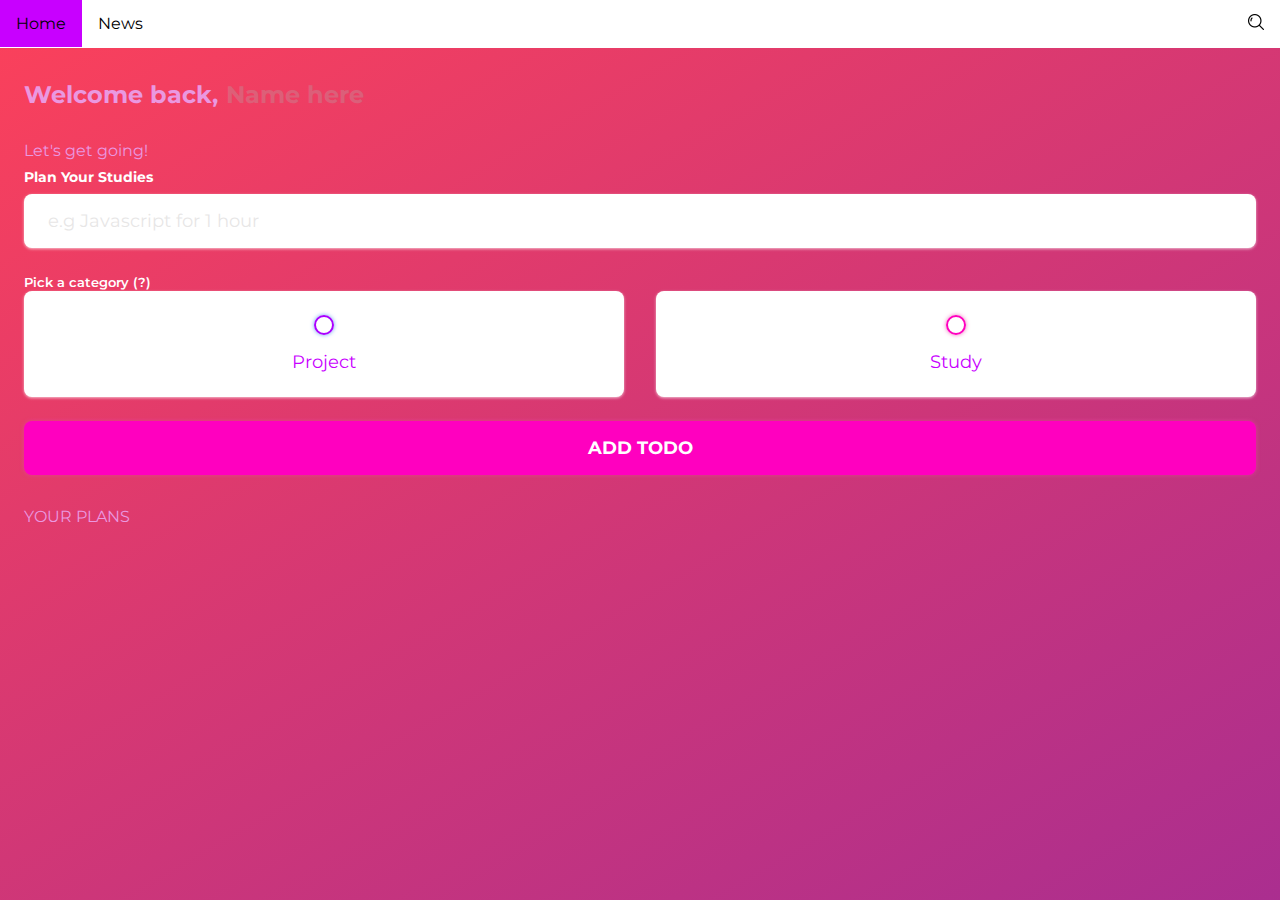
<file: index.html>
<!DOCTYPE html>
<html lang="en">
<head>
	<meta charset="UTF-8" />
	<meta http-equiv="X-UA-Compatible" content="IE=edge" />
	<meta name="viewport" content="width=device-width, initial-scale=1.0" />
	<title>Todo App</title>
	<!-- CSS Import -->
	<link rel="stylesheet" href="CSS/main.css" />
	<!-- End of CSS Import -->
	<!-- Fonts -->
	<link rel="preconnect" href="https://fonts.googleapis.com">
	<link rel="preconnect" href="https://fonts.gstatic.com" crossorigin>
	<link href="https://fonts.googleapis.com/css2?family=Fira+Sans:ital,wght@0,400;0,700;0,900;1,400&family=Montserrat:ital,wght@0,400;0,700;0,900;1,400&display=swap" rel="stylesheet">
	<!-- End of Fonts -->

</head>
<header>
	<ul>
		<li><a href="index.html">Home</a></li>
		<li><a href="news.html">News</a></li>
		<li class="dropdown" style="float:right;">
		  <a href="javascript:void(0)" class="dropbtn">
			<picture>
				  <img src="Images\search.png" alt="Search" id="search">
			  </picture>
		  </a>
		  <div class="dropdown-content">
			<a href="calendar.html">Calendar</a>
			<a href="about.html">About</a>
			<a href="contacts.html">Contact Us</a>
		  </div>
		</li>
	  </ul>
	  
</header>

<body>

<div class="container-fluid">
	<!-- Background animation-->
		<div class="background">
		   <div class="cube"></div>
		   <div class="cube"></div>
		   <div class="cube"></div>
		   <div class="cube"></div>
		  <div class="cube"></div>
		</div>
	<!-- End of Background animtion-->
		
	<!-- App Wrapper -->
	<main class="app">
		<!-- Greeting -->
		<section class="greeting">
			<h2 class="title">
				Welcome back, <input type="text" id="name" placeholder="Name here" />
			</h2>
		</section>
		<!-- End of Greeting -->
		
		<!-- New Todo -->
		<section class="create-todo">
			<h3>Let's get going!</h3>
			<form id="new-todo-form">
				<h4>Plan Your Studies</h4>
				<input 
					type="text" 
					placeholder="e.g Javascript for 1 hour"
					name="content"
					id="content"
					required />
				
				<span 
					data-text="Select Project or Studies to color-code your tasks!" 
  					class="tooltip"
					>Pick a category (?)</span>

					
					
				<div class="options">
					<label>
						<input type="radio" name="category" id="category1" value="project" required /> 
						<span class="bubble project"></span>
						<div>Project</div>
					</label>
					<label>
						<input type="radio" name="category" id="category2" value="study" required />
						<span class="bubble study"></span>
						<div>Study</div>
					</label>
				</div>

				<input type="submit" value="Add todo" />
			</form>
		</section>
		<!-- End of New Todo -->

		<!-- Todo List -->
		<section class="todo-list">
			<h3>YOUR PLANS</h3>
			<div class="list" id="todo-list"></div>
		</section>
		<!-- End of Todo List -->

	</main>
	<!-- End of App Wrapper -->

	<!-- JS Import -->
	<script src="JS/main.js"></script>
	<!-- End of JS Import -->
</body>
</html>
</file>
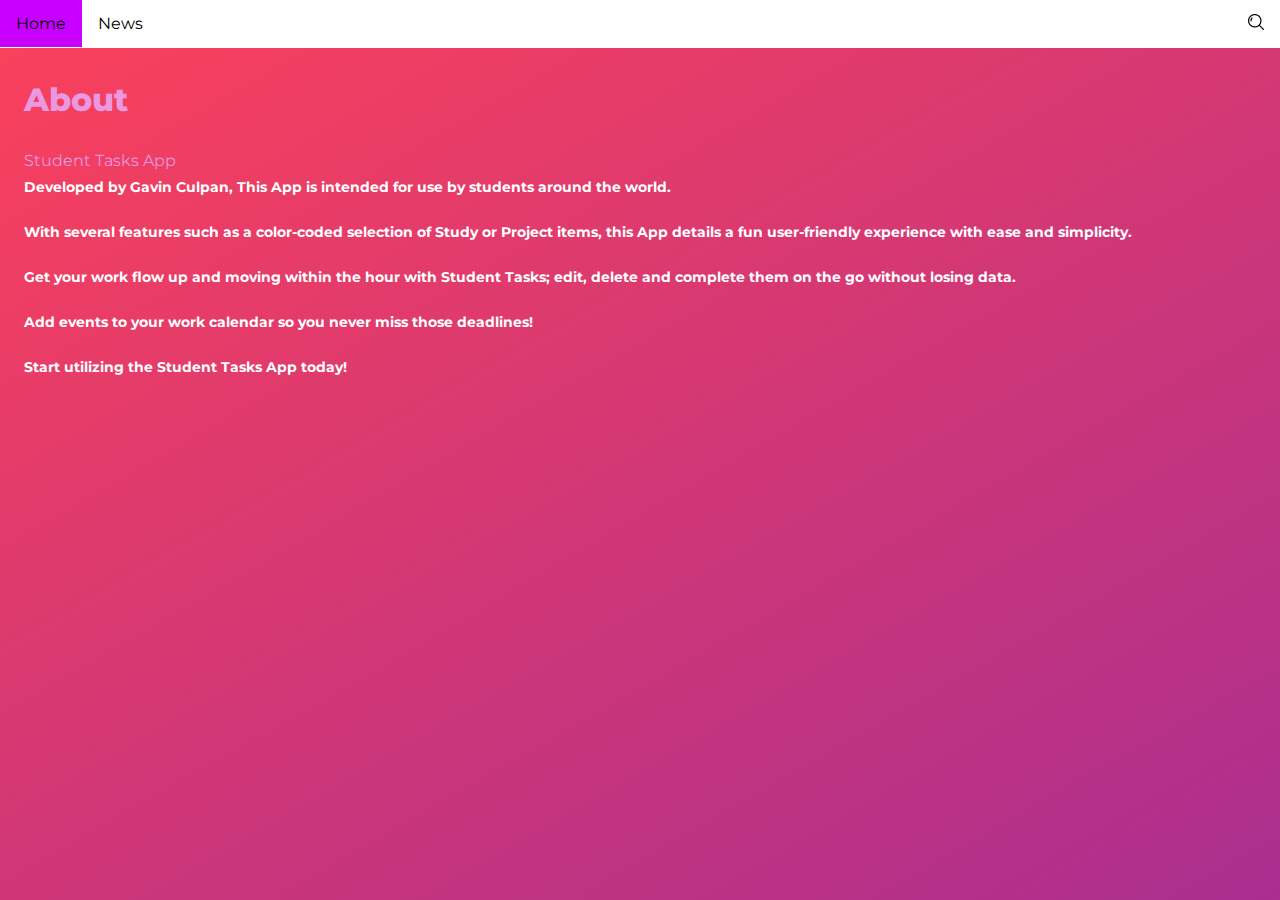
<file: about.html>
<!DOCTYPE html>
<html lang="en">
<head>
	<meta charset="UTF-8" />
	<meta http-equiv="X-UA-Compatible" content="IE=edge" />
	<meta name="viewport" content="width=device-width, initial-scale=1.0" />
	<title>Todo App</title>
	<!-- CSS Import -->
	<link rel="stylesheet" href="CSS/main.css" />
	<!-- End of CSS Import -->
	<!-- Fonts -->
	<link rel="preconnect" href="https://fonts.googleapis.com">
	<link rel="preconnect" href="https://fonts.gstatic.com" crossorigin>
	<link href="https://fonts.googleapis.com/css2?family=Fira+Sans:ital,wght@0,400;0,700;0,900;1,400&family=Montserrat:ital,wght@0,400;0,700;0,900;1,400&display=swap" rel="stylesheet">
	<!-- End of Fonts -->

</head>
<header>
	<ul>
		<li><a href="index.html">Home</a></li>
		<li><a href="news.html">News</a></li>
		<li class="dropdown" style="float:right;">
		  <a href="javascript:void(0)" class="dropbtn">
			<picture>
				  <img src="Images\search.png" alt="Search" id="search">
			  </picture>
		  </a>
		  <div class="dropdown-content">
			<a href="calendar.html">Calendar</a>
			<a href="about.html">About</a>
			<a href="contacts.html">Contact Us</a>
		  </div>
		</li>
	  </ul>
	  
</header>

<body>

<div class="container-fluid">
	<!-- Background animation-->
		<div class="background">
		   <div class="cube"></div>
		   <div class="cube"></div>
		   <div class="cube"></div>
		   <div class="cube"></div>
		  <div class="cube"></div>
		</div>
	<!-- End of Background animtion-->
		
	<!-- App Wrapper -->
	<main class="app">
			<h5>
				About
			</h5>
	
		
		<!-- New Todo -->
		<section class="create-todo">
			<h3>Student Tasks App</h3>
			
				<h4>	Developed by Gavin Culpan,
						This App is intended for use by students around the world.
				</h4>	
				<br>
				<h4> 	With several features such as a color-coded selection of Study or Project items,
						this App details a fun user-friendly experience with ease and simplicity.
				</h4>
				<br>
				<h4> 	Get your work flow up and moving within the hour with Student Tasks; edit, delete
						and complete them on the go without losing data.
				</h4>
				<br>
				<h4> 	Add events to your work calendar so you never miss those deadlines!
				</h4>
				<br>
				<h4> 	Start utilizing the Student Tasks App today!
				</h4>
				
	</main>
	<!-- End of App Wrapper -->

	<!-- JS Import -->
	<script src="JS/main.js"></script>
	<!-- End of JS Import -->
</body>
</html>
</file>
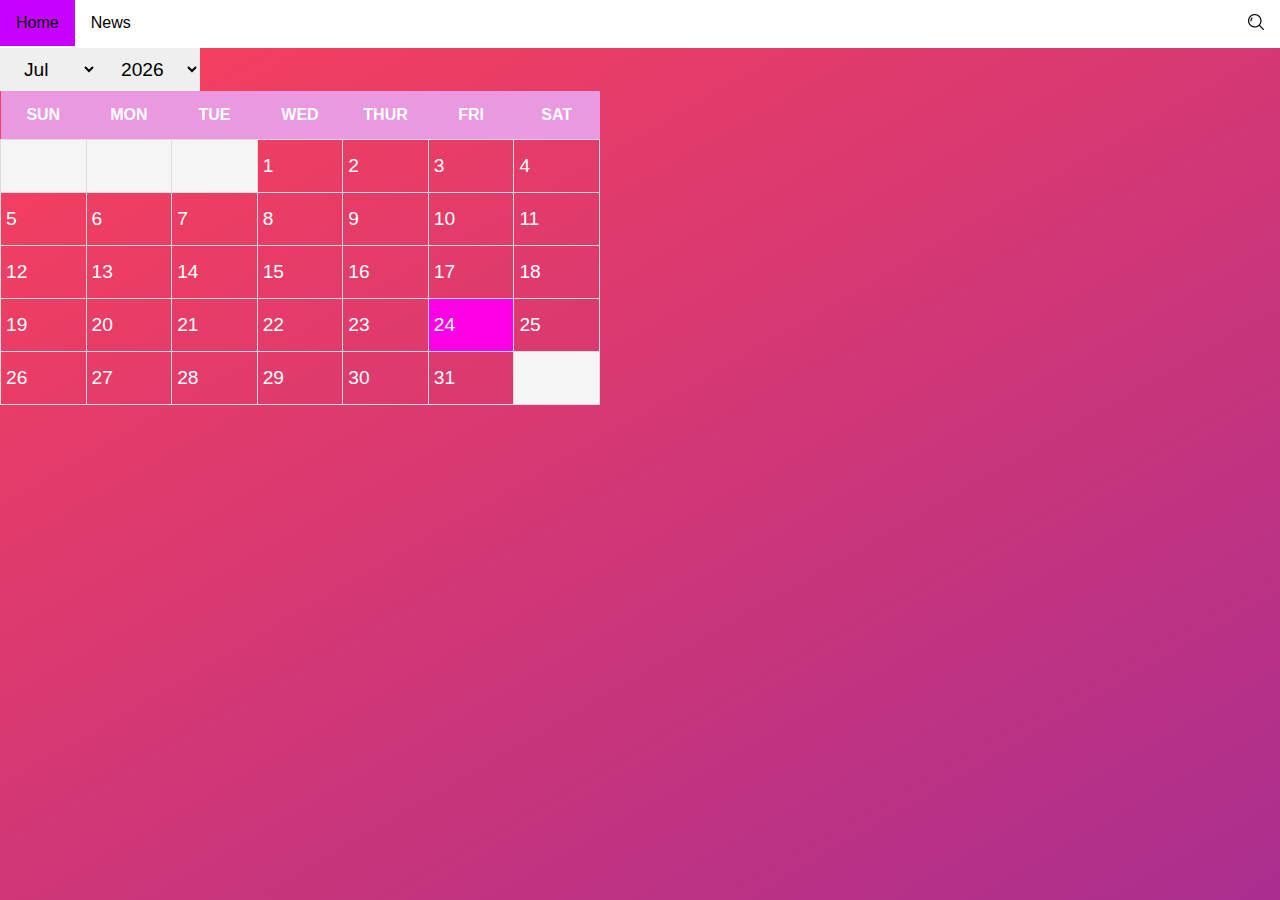
<file: calendar.html>
<!DOCTYPE html>
<html>
  <head>
    <title>Todo App</title>
    <link href="CSS/calendar.css" rel="stylesheet">
    <script async src="JS/calendar.js"></script>
  </head>
  <header>
    <ul>
      <li><a href="index.html">Home</a></li>
      <li><a href="news.html">News</a></li>
      <li class="dropdown" style="float:right;">
        <a href="javascript:void(0)" class="dropbtn">
        <picture>
            <img src="Images\search.png" alt="Search" id="search">
          </picture>
        </a>
        <div class="dropdown-content">
        <a href="calendar.html">Calendar</a>
        <a href="about.html">About</a>
        <a href="contacts.html">Contact Us</a>
        </div>
      </li>
      </ul>
      
  </header>
  
  <body>
  
  <div class="container-fluid">
    <!-- Background animation-->
      <div class="background">
         <div class="cube"></div>
         <div class="cube"></div>
         <div class="cube"></div>
         <div class="cube"></div>
        <div class="cube"></div>
      </div>
    <!-- End of Background animtion-->
  <body>
    <div id="cal-wrap">
      <!-- (A) PERIOD SELECTOR -->
      <div id="cal-date">
        <select id="cal-mth"></select>
        <select id="cal-yr"></select>
      </div>

      <!-- (B) CALENDAR -->
      <div id="cal-container"></div>

      <!-- (C) EVENT FORM -->
      <form id="cal-event">
        <h1 id="evt-head"></h1>
        <div id="evt-date"></div>
        <textarea id="evt-details" required></textarea>
        <input id="evt-close" type="button" value="Close"/>
        <input id="evt-del" type="button" value="Delete"/>
        <input id="evt-save" type="submit" value="Save"/>
      </form>
    </div>
  </body>
</html>
</file>
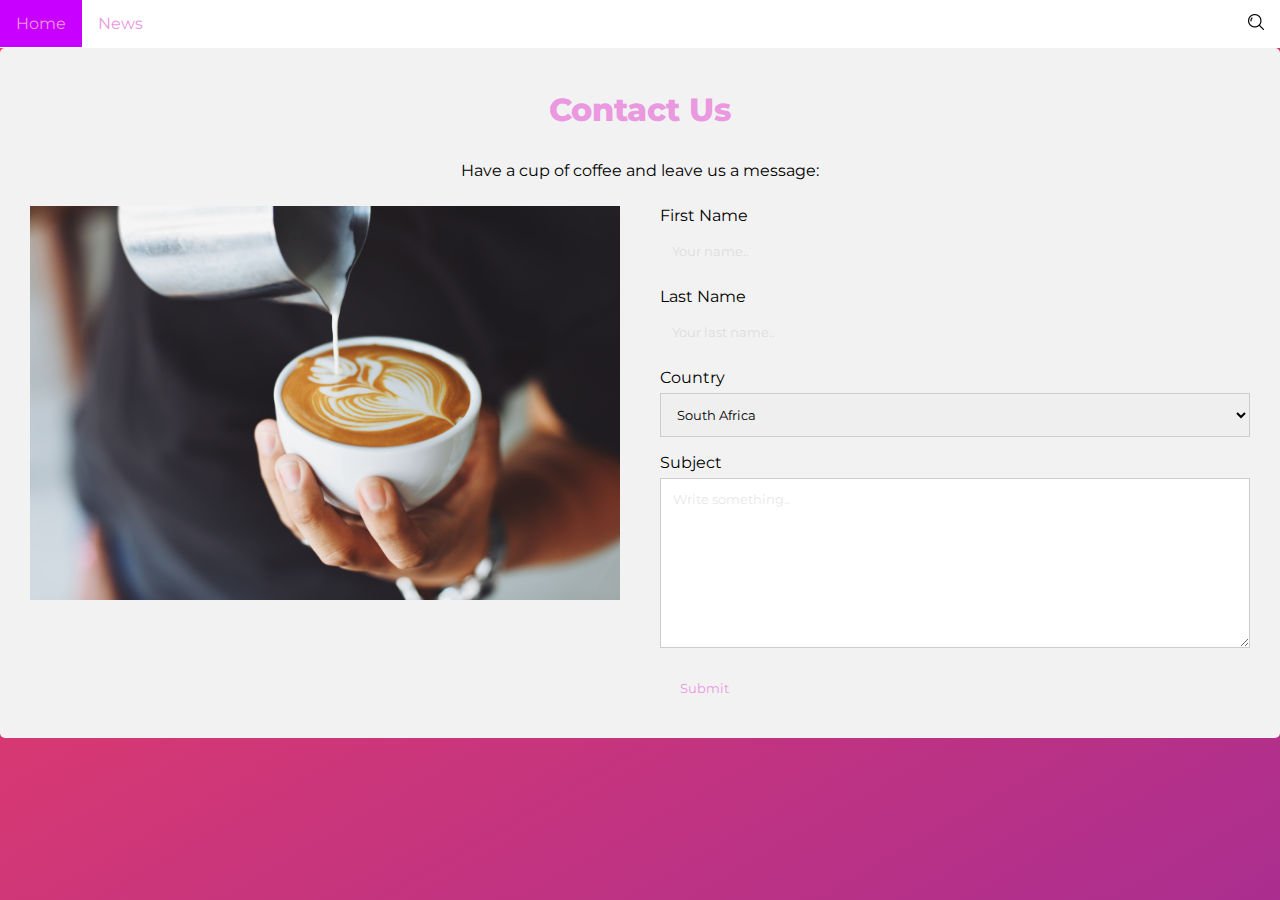
<file: contacts.html>
<!DOCTYPE html>
<html lang="en">
<head>
	<meta charset="UTF-8" />
	<meta http-equiv="X-UA-Compatible" content="IE=edge" />
	<meta name="viewport" content="width=device-width, initial-scale=1.0" />
	<title>Todo App</title>
	<!-- CSS Import -->
	<link rel="stylesheet" href="CSS/contact.css" />
	<!-- End of CSS Import -->
	<!-- Fonts -->
	<link rel="preconnect" href="https://fonts.googleapis.com">
	<link rel="preconnect" href="https://fonts.gstatic.com" crossorigin>
	<link href="https://fonts.googleapis.com/css2?family=Fira+Sans:ital,wght@0,400;0,700;0,900;1,400&family=Montserrat:ital,wght@0,400;0,700;0,900;1,400&display=swap" rel="stylesheet">
	<!-- End of Fonts -->

</head>
<header>
	<ul>
			<li><a href="index.html">Home</a></li>
			<li><a href="news.html">News</a></li>
			<li class="dropdown" style="float:right;">
			  <a href="javascript:void(0)" class="dropbtn">
				<picture>
					  <img src="Images\search.png" alt="Search" id="search">
				  </picture>
			  </a>
			  <div class="dropdown-content">
				<a href="calendar.html">Calendar</a>
				<a href="about.html">About</a>
				<a href="contacts.html">Contact Us</a>
			  </div>
			</li>
		  </ul>
	  
</header>

<body>

<div class="container-fluid">
	<!-- Background animation-->
		<div class="background">
		   <div class="cube"></div>
		   <div class="cube"></div>
		   <div class="cube"></div>
		   <div class="cube"></div>
		  <div class="cube"></div>
		</div>
	<!-- End of Background animtion-->
		
	<!-- App Wrapper -->
	<main class="app">
		<div class="container">
			<div style="text-align:center">
			  <h2>Contact Us</h2>
			  <p>Have a cup of coffee and leave us a message:</p>
			</div>
			<div class="row">
			  <div class="column">
				<img src="Images/coffee.jpg" style="width:100%">
			  </div>
			  <div class="column">
				<form action="php.html">
				  <label for="fname">First Name</label>
				  <input type="text" id="fname" name="firstname" placeholder="Your name..">
				  <label for="lname">Last Name</label>
				  <input type="text" id="lname" name="lastname" placeholder="Your last name..">
				  <label for="country">Country</label>
				  <select id="country" name="country">
					<option value="south africa">South Africa</option>
					<option value="australia">Australia</option>
					<option value="uk">UK</option>
					<option value="canada">Canada</option>
					<option value="usa">USA</option>
				  </select>
				  <label for="subject">Subject</label>
				  <textarea id="subject" name="subject" placeholder="Write something.." style="height:170px"></textarea>
				  <input type="submit" value="Submit">
				</form>
			  </div>
			</div>
		  </div>

	</main>
	<!-- End of App Wrapper -->

	<!-- JS Import -->
	<script src="JS/main.js"></script>
	<!-- End of JS Import -->
</body>
</html>
</file>
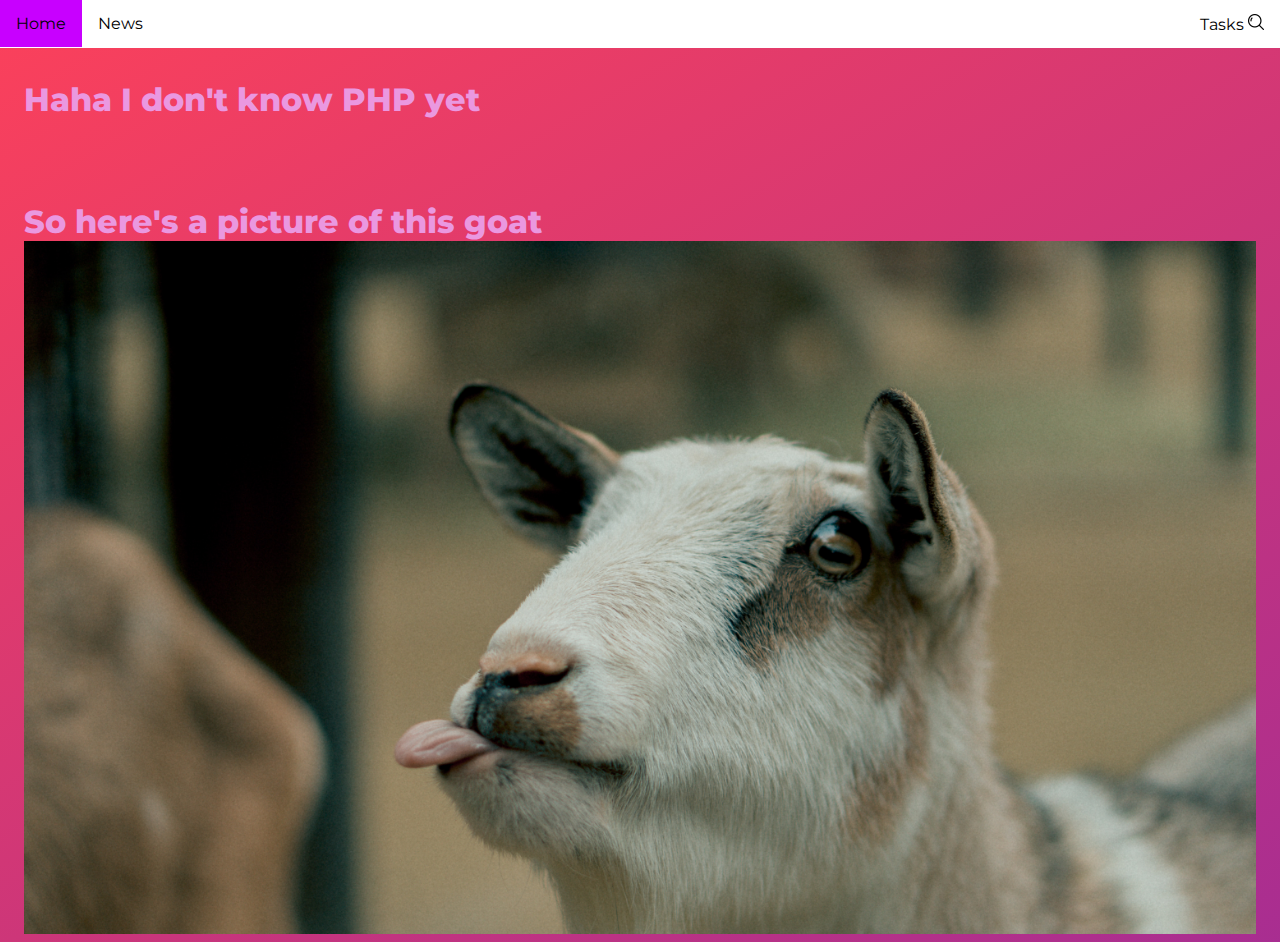
<file: php.html>
<!DOCTYPE html>
<html lang="en">
<head>
	<meta charset="UTF-8" />
	<meta http-equiv="X-UA-Compatible" content="IE=edge" />
	<meta name="viewport" content="width=device-width, initial-scale=1.0" />
	<title>Todo App</title>
	<!-- CSS Import -->
	<link rel="stylesheet" href="CSS/main.css" />
	<!-- End of CSS Import -->
	<!-- Fonts -->
	<link rel="preconnect" href="https://fonts.googleapis.com">
	<link rel="preconnect" href="https://fonts.gstatic.com" crossorigin>
	<link href="https://fonts.googleapis.com/css2?family=Fira+Sans:ital,wght@0,400;0,700;0,900;1,400&family=Montserrat:ital,wght@0,400;0,700;0,900;1,400&display=swap" rel="stylesheet">
	<!-- End of Fonts -->

</head>
<header>
	<ul>
		<li><a href="index.html">Home</a></li>
		<li><a href="news.html">News</a></li>
		<li class="dropdown" style="float:right;">
		  <a href="javascript:void(0)" class="dropbtn">Tasks
			<picture>
				  <img src="Images\search.png" alt="Search" id="search">
			  </picture>
		  </a>
		  <div class="dropdown-content">
			<a href="calendar.html">Calendar</a>
			<a href="about.html">About</a>
			<a href="contacts.html">Contact Us</a>
		  </div>
		</li>
	  </ul>
	  
</header>

<body>

<div class="container-fluid">
	<!-- Background animation-->
		<div class="background">
		   <div class="cube"></div>
		   <div class="cube"></div>
		   <div class="cube"></div>
		   <div class="cube"></div>
		  <div class="cube"></div>
		</div>
	<!-- End of Background animtion-->
		
	<!-- App Wrapper -->
	<main class="app">
			<h5>
				Haha I don't know PHP yet
			</h5>
			<br>
			<h5>
				So here's a picture of this goat
				<img src="Images/goat.jpg" style="width:100%">
			</h5>
	</main>
	<!-- End of App Wrapper -->

	<!-- JS Import -->
	<script src="JS/main.js"></script>
	<!-- End of JS Import -->
</body>
</html>
</file>
<file: CSS/main.css>
/* Variables */
:root {
  --primary: #ff00bf;
  --project: #aa00ff;
  --study: var(--primary);
  --light: #eee2dc;
  --white: #ffffff;
  --cute: #ea98e0;
  --danger: #ff5b57;

  --shadow: 0 1px 3px rgba(253, 253, 253, 0.685);

  --project-glow: 0px 0px 4px rgba(58, 130, 238, 0.75);
  --study-glow: 0px 0px 4px rgba(234, 64, 164, 0.75);
}
/* End of Variables */

/* Resets */
* {
  margin: 0;
  padding: 0;
  box-sizing: border-box;
  font-family: "montserrat", sans-serif;
}

input:not([type="radio"]):not([type="checkbox"]),
button {
  appearance: none;
  border: none;
  outline: none;
  background: none;
  cursor: initial;
}
/* End of Resets */

body {
  background: linear-gradient(150deg, #fc415a, #591bc5, #212335);
  background-size: 400% 400%;
  animation: Gradient 15s ease infinite;
  position: relative;
  height: 100vh;
  width: 100%;
  overflow: scroll;
  padding: 0;
  margin: 0px;
}
.cube {
  position: absolute;
  top: 80vh;
  left: 45vw;
  width: 10px;
  height: 10px;
  border: solid 1px #d7d4e4;
  transform-origin: top left;
  transform: scale(0) rotate(0deg) translate(-50%, -50%);
  animation: cube 12s ease-in forwards infinite;
}
.cube:nth-child(2n) {
  border-color: #fff;
}
.cube:nth-child(2) {
  animation-delay: 2s;
  left: 25vw;
  top: 40vh;
}
.cube:nth-child(3) {
  animation-delay: 4s;
  left: 75vw;
  top: 50vh;
}
.cube:nth-child(4) {
  animation-delay: 6s;
  left: 90vw;
  top: 10vh;
}
.cube:nth-child(5) {
  animation-delay: 8s;
  left: 10vw;
  top: 85vh;
}
.cube:nth-child(6) {
  animation-delay: 10s;
  left: 50vw;
  top: 10vh;
}

section {
  margin-top: 2rem;
  margin-bottom: 2rem;
  padding-left: 1.5rem;
  padding-right: 1.5rem;
}

h5 {
  color: var(--cute);
  font-size: 2rem;
  font-weight: 800;
  margin-bottom: 0.5rem;
  margin-top: 2rem;
  margin-bottom: 2rem;
  padding-left: 1.5rem;
  padding-right: 1.5rem;
}

h3 {
  color: var(--cute);
  font-size: 1rem;
  font-weight: 400;
  margin-bottom: 0.5rem;
}

h4 {
  color: var(--white);
  font-size: 0.875rem;
  font-weight: 700;
  margin-bottom: 0.5rem;
}

.greeting .title {
  display: flex;
}

.greeting .title input {
  margin-left: 0.5rem;
  flex: 1 1 0%;
  min-width: 0;
}

.greeting .title,
.greeting .title input {
  color: var(--cute);
  font-size: 1.5rem;
  font-weight: 700;
}

.create-todo input[type="text"] {
  display: block;
  width: 100%;
  font-size: 1.125rem;
  padding: 1rem 1.5rem;
  color: var(--cute);
  background-color: #fff;
  border-radius: 0.5rem;
  box-shadow: var(--shadow);
  margin-bottom: 1.5rem;
}

::placeholder {
  color: rgb(178, 173, 173);
  opacity: 0.3;
}

.create-todo .options {
  display: grid;
  grid-template-columns: repeat(2, 1fr);
  grid-gap: 2rem;
  margin-bottom: 1.5rem;
}

.create-todo .options label {
  display: flex;
  flex-direction: column;
  align-items: center;
  justify-content: center;
  background-color: #fff;
  padding: 1.5rem;
  box-shadow: var(--shadow);
  border-radius: 0.5rem;
  cursor: pointer;
}

input[type="radio"],
input[type="checkbox"] {
  display: none;
}

.bubble {
  display: flex;
  align-items: center;
  justify-content: center;
  width: 20px;
  height: 20px;
  border-radius: 999px;
  border: 2px solid var(--project);
  box-shadow: var(--project-glow);
}

.bubble.study {
  border-color: var(--study);
  box-shadow: var(--study-glow);
}

.bubble::after {
  content: "";
  display: block;
  opacity: 0;
  width: 0px;
  height: 0px;
  background-color: var(--project);
  box-shadow: var(--project-glow);
  border-radius: 999px;
  transition: 0.2s ease-in-out;
}

.bubble.study::after {
  background-color: var(--study);
  box-shadow: var(--study-glow);
}

input:checked ~ .bubble::after {
  width: 10px;
  height: 10px;
  opacity: 1;
}

.create-todo .options label div {
  color: #c800ff;
  font-size: 1.125rem;
  margin-top: 1rem;
}

.create-todo input[type="submit"] {
  display: block;
  width: 100%;
  font-size: 1.125rem;
  padding: 1rem 1.5rem;
  color: #fff;
  font-weight: 700;
  text-transform: uppercase;
  background-color: var(--primary);
  box-shadow: var(--study-glow);
  border-radius: 0.5rem;
  cursor: pointer;
  transition: 0.2s ease-out;
}

.create-todo input[type="submit"]:hover {
  opacity: 0.75;
}

.todo-list .list {
  margin: 1rem 0;
}

.todo-list .todo-item {
  display: flex;
  align-items: center;
  background-color: #fff;
  padding: 1rem;
  border-radius: 0.5rem;
  box-shadow: var(--shadow);
  margin-bottom: 1rem;
}

.todo-item label {
  display: block;
  margin-right: 1rem;
  cursor: pointer;
}

.todo-item .todo-content {
  flex: 1 1 0%;
}

.todo-item .todo-content input {
  color: var(--cute);
  font-size: 1.125rem;
}

.todo-item .actions {
  display: flex;
  align-items: center;
}

.todo-item .actions button {
  display: block;
  padding: 0.5rem;
  border-radius: 0.25rem;
  color: #fff;
  cursor: pointer;
  transition: 0.2s ease-in-out;
}

.todo-item .actions button:hover {
  opacity: 0.75;
}

.todo-item .actions .edit {
  margin-right: 0.5rem;
  background-color: var(--primary);
}

.todo-item .actions .delete {
  background-color: var(--danger);
}

.todo-item.done .todo-content input {
  text-decoration: line-through;
  color: #ff5b57;
}

@keyframes Gradient {
  0% {
    background-position: 0% 50%;
  }
  50% {
    background-position: 100% 50%;
  }
  100% {
    background-position: 0% 50%;
  }
}
@keyframes cube {
  from {
    transform: scale(0) rotate(0deg) translate(-50%, -50%);
    opacity: 1;
  }
  to {
    transform: scale(20) rotate(960deg) translate(-50%, -50%);
    opacity: 0;
  }
}

.tooltip {
  position: relative;
  color: var(--white);
  font-size: 0.8rem;
  font-weight: 600;
}

.tooltip:before {
  content: attr(data-text);
  position: absolute;

 
  top: 50%;
  transform: translateY(-50%);

  left: 100%;
  margin-left: 15px;


  width: 200px;
  padding: 10px;
  border-radius: 10px;
  background: linear-gradient(150deg, #fc415a, #9359f6, #6473ff);
  color: #fff;
  text-align: center;
  opacity: 90%;

  display: none; 
}

.tooltip:hover:before {
  display: block;
}

ul {
  list-style-type: none;
  margin: 0;
  padding: 0;
  overflow: hidden;
  background-color: white;
}

li {
  float: left;
}

li a,
.dropbtn {
  display: inline-block;
  color: black;
  text-align: center;
  padding: 14px 16px;
  text-decoration: none;
}

li a:hover,
.dropdown:hover .dropbtn {
  background-color: #c800ff;
}

li.dropdown {
  display: inline-block;
}

.dropdown-content {
  display: none;
  position: absolute;
  background-color: #f9f9f9;
  min-width: 160px;
  box-shadow: 0px 8px 16px 0px rgba(0, 0, 0, 0.2);
  z-index: 1;
}

.dropdown-content a {
  color: var(--cute);
  padding: 12px 16px;
  text-decoration: none;
  display: block;
  text-align: left;
}

.dropdown-content a:hover {
  background-color: #f1f1f1;
}

.dropdown:hover .dropdown-content {
  display: block;
}

.dropdown-content {
  right: 0;
}

#search {
  width: 1em;
  height: 1em;
}
</file>
<file: CSS/calendar.css>
/* (A) ENTIRE PAGE */
.ninja { display: none !important; }

/* (B) CONTAINER */
#cal-wrap { max-width: 600px; }

/* (C) PERIOD SELECTOR */
#cal-date { display: flex; }
#cal-mth, #cal-yr {
  box-sizing: border-box;
  padding: 10px 20px;
  font-size: 1.2em;
  border: 0;
}

/* (D) CALENDAR */
#calendar {
  width: 100%;
  border-collapse: collapse;
}
#calendar tr.head td {
  font-weight: bold;
  text-transform: uppercase;
  color: #fff;
  background: var(--cute);
  padding: 15px;
  text-align: center;
}
#calendar tr.day td {
  border: 1px solid #ddd;
  width: 14.28%;
  padding: 15px 5px;
  vertical-align: top;
}
#calendar tr.day td:hover {
  background: #fa73fa;
  cursor: pointer;
}
#calendar tr td.blank {
  background: #f5f5f5;
}
#calendar tr td.today {
  background: #ff00e6;
}
#calendar .dd {
  font-size: 1.2em;
  color: rgb(255, 255, 255);
}
#calendar .evt {
  margin-top: 5px;
  font-size: 0.8em;
  font-weight: bold;
  overflow: hidden;
  color: #ffffff;
}

/* (E) ADD/EDIT EVENT */
#cal-event {
  padding: 15px;
  margin-top: 20px;
  background: #f5f5f5;
  border: 1px solid #ddd;
}
#cal-event h1 {
  color: #333;
  padding: 0;
  margin: 0;
}
#evt-date {
  color: #555;
  margin: 10px 0;
}
#cal-event textarea {
  display: block;
  box-sizing: border-box;
  width: 100%;
  padding: 10px;
  margin: 10px 0;
  border: 1px solid #ddd;
  min-height: 100px;
}
#cal-event input[type=button], #cal-event input[type=submit] {
  padding: 10px;
  margin: 5px;
  font-size: 1.2em;
  border: 0;
  background: var(--cute);
  color: #fff;
}

/* Variables */
:root {
  --primary: #ff00bf;
  --project: #aa00ff;
  --study: var(--primary);
  --light: #eee2dc;
  --white: #ffffff;
  --cute: #ea98e0;
  --danger: #ff5b57;

  --shadow: 0 1px 3px rgba(253, 253, 253, 0.685);

  --project-glow: 0px 0px 4px rgba(58, 130, 238, 0.75);
  --study-glow: 0px 0px 4px rgba(234, 64, 164, 0.75);
}
/* End of Variables */

/* Resets */
* {
  margin: 0;
  padding: 0;
  box-sizing: border-box;
  font-family: "montserrat", sans-serif;
}

input:not([type="radio"]):not([type="checkbox"]),
button {
  appearance: none;
  border: none;
  outline: none;
  background: none;
  cursor: initial;
}
/* End of Resets */

body {
  background: linear-gradient(150deg, #fc415a, #591bc5, #212335);
  background-size: 400% 400%;
  animation: Gradient 15s ease infinite;
  position: relative;
  height: 100vh;
  width: 100%;
  overflow: scroll;
  padding: 0;
  margin: 0px;
}
.cube {
  position: absolute;
  top: 80vh;
  left: 45vw;
  width: 10px;
  height: 10px;
  border: solid 1px #d7d4e4;
  transform-origin: top left;
  transform: scale(0) rotate(0deg) translate(-50%, -50%);
  animation: cube 12s ease-in forwards infinite;
}
.cube:nth-child(2n) {
  border-color: #fff;
}
.cube:nth-child(2) {
  animation-delay: 2s;
  left: 25vw;
  top: 40vh;
}
.cube:nth-child(3) {
  animation-delay: 4s;
  left: 75vw;
  top: 50vh;
}
.cube:nth-child(4) {
  animation-delay: 6s;
  left: 90vw;
  top: 10vh;
}
.cube:nth-child(5) {
  animation-delay: 8s;
  left: 10vw;
  top: 85vh;
}
.cube:nth-child(6) {
  animation-delay: 10s;
  left: 50vw;
  top: 10vh;
}

section {
  margin-top: 2rem;
  margin-bottom: 2rem;
  padding-left: 1.5rem;
  padding-right: 1.5rem;
}

h5 {
  color: var(--cute);
  font-size: 2rem;
  font-weight: 800;
  margin-bottom: 0.5rem;
  margin-top: 2rem;
  margin-bottom: 2rem;
  padding-left: 1.5rem;
  padding-right: 1.5rem;
}

h3 {
  color: var(--cute);
  font-size: 1rem;
  font-weight: 400;
  margin-bottom: 0.5rem;
}

h4 {
  color: var(--white);
  font-size: 0.875rem;
  font-weight: 700;
  margin-bottom: 0.5rem;
}

.greeting .title {
  display: flex;
}

.greeting .title input {
  margin-left: 0.5rem;
  flex: 1 1 0%;
  min-width: 0;
}

.greeting .title,
.greeting .title input {
  color: var(--cute);
  font-size: 1.5rem;
  font-weight: 700;
}

.create-todo input[type="text"] {
  display: block;
  width: 100%;
  font-size: 1.125rem;
  padding: 1rem 1.5rem;
  color: var(--cute);
  background-color: #fff;
  border-radius: 0.5rem;
  box-shadow: var(--shadow);
  margin-bottom: 1.5rem;
}

::placeholder {
  color: rgb(178, 173, 173);
  opacity: 0.3;
}

.create-todo .options {
  display: grid;
  grid-template-columns: repeat(2, 1fr);
  grid-gap: 2rem;
  margin-bottom: 1.5rem;
}

.create-todo .options label {
  display: flex;
  flex-direction: column;
  align-items: center;
  justify-content: center;
  background-color: #fff;
  padding: 1.5rem;
  box-shadow: var(--shadow);
  border-radius: 0.5rem;
  cursor: pointer;
}

input[type="radio"],
input[type="checkbox"] {
  display: none;
}

.bubble {
  display: flex;
  align-items: center;
  justify-content: center;
  width: 20px;
  height: 20px;
  border-radius: 999px;
  border: 2px solid var(--project);
  box-shadow: var(--project-glow);
}

.bubble.study {
  border-color: var(--study);
  box-shadow: var(--study-glow);
}

.bubble::after {
  content: "";
  display: block;
  opacity: 0;
  width: 0px;
  height: 0px;
  background-color: var(--project);
  box-shadow: var(--project-glow);
  border-radius: 999px;
  transition: 0.2s ease-in-out;
}

.bubble.study::after {
  background-color: var(--study);
  box-shadow: var(--study-glow);
}

input:checked ~ .bubble::after {
  width: 10px;
  height: 10px;
  opacity: 1;
}

.create-todo .options label div {
  color: #c800ff;
  font-size: 1.125rem;
  margin-top: 1rem;
}

.create-todo input[type="submit"] {
  display: block;
  width: 100%;
  font-size: 1.125rem;
  padding: 1rem 1.5rem;
  color: #fff;
  font-weight: 700;
  text-transform: uppercase;
  background-color: var(--primary);
  box-shadow: var(--study-glow);
  border-radius: 0.5rem;
  cursor: pointer;
  transition: 0.2s ease-out;
}

.create-todo input[type="submit"]:hover {
  opacity: 0.75;
}

.todo-list .list {
  margin: 1rem 0;
}

.todo-list .todo-item {
  display: flex;
  align-items: center;
  background-color: #fff;
  padding: 1rem;
  border-radius: 0.5rem;
  box-shadow: var(--shadow);
  margin-bottom: 1rem;
}

.todo-item label {
  display: block;
  margin-right: 1rem;
  cursor: pointer;
}

.todo-item .todo-content {
  flex: 1 1 0%;
}

.todo-item .todo-content input {
  color: var(--cute);
  font-size: 1.125rem;
}

.todo-item .actions {
  display: flex;
  align-items: center;
}

.todo-item .actions button {
  display: block;
  padding: 0.5rem;
  border-radius: 0.25rem;
  color: #fff;
  cursor: pointer;
  transition: 0.2s ease-in-out;
}

.todo-item .actions button:hover {
  opacity: 0.75;
}

.todo-item .actions .edit {
  margin-right: 0.5rem;
  background-color: var(--primary);
}

.todo-item .actions .delete {
  background-color: var(--danger);
}

.todo-item.done .todo-content input {
  text-decoration: line-through;
  color: #ff5b57;
}

@keyframes Gradient {
  0% {
    background-position: 0% 50%;
  }
  50% {
    background-position: 100% 50%;
  }
  100% {
    background-position: 0% 50%;
  }
}
@keyframes cube {
  from {
    transform: scale(0) rotate(0deg) translate(-50%, -50%);
    opacity: 1;
  }
  to {
    transform: scale(20) rotate(960deg) translate(-50%, -50%);
    opacity: 0;
  }
}

.tooltip {
  position: relative;
  color: var(--white);
  font-size: 0.8rem;
  font-weight: 600;
}

.tooltip:before {
  content: attr(data-text); /* here's the magic */
  position: absolute;

  /* vertically center */
  top: 50%;
  transform: translateY(-50%);

  left: 100%;
  margin-left: 15px;

  /* basic styles */
  width: 200px;
  padding: 10px;
  border-radius: 10px;
  background: linear-gradient(150deg, #fc415a, #9359f6, #6473ff);
  color: #fff;
  text-align: center;
  opacity: 90%;

  display: none; /* hide by default */
}

.tooltip:hover:before {
  display: block;
}

ul {
  list-style-type: none;
  margin: 0;
  padding: 0;
  overflow: hidden;
  background-color: white;
}

li {
  float: left;
}

li a,
.dropbtn {
  display: inline-block;
  color: black;
  text-align: center;
  padding: 14px 16px;
  text-decoration: none;
}

li a:hover,
.dropdown:hover .dropbtn {
  background-color: #c800ff;
}

li.dropdown {
  display: inline-block;
}

.dropdown-content {
  display: none;
  position: absolute;
  background-color: #f9f9f9;
  min-width: 160px;
  box-shadow: 0px 8px 16px 0px rgba(0, 0, 0, 0.2);
  z-index: 1;
}

.dropdown-content a {
  color: var(--cute);
  padding: 12px 16px;
  text-decoration: none;
  display: block;
  text-align: left;
}

.dropdown-content a:hover {
  background-color: #f1f1f1;
}

.dropdown:hover .dropdown-content {
  display: block;
}

.dropdown-content {
  right: 0;
}

#search {
  width: 1em;
  height: 1em;
}
</file>
<file: CSS/contact.css>
/* Variables */
:root {
  --primary: #ff00bf;
  --project: #aa00ff;
  --study: var(--primary);
  --light: #eee2dc;
  --white: #ffffff;
  --cute: #ea98e0;
  --danger: #ff5b57;

  --shadow: 0 1px 3px rgba(253, 253, 253, 0.685);

  --project-glow: 0px 0px 4px rgba(58, 130, 238, 0.75);
  --study-glow: 0px 0px 4px rgba(234, 64, 164, 0.75);
}
/* End of Variables */

/* Resets */
* {
  margin: 0;
  padding: 0;
  box-sizing: border-box;
  font-family: "montserrat", sans-serif;
}

input:not([type="radio"]):not([type="checkbox"]),
button {
  appearance: none;
  border: none;
  outline: none;
  background: none;
  cursor: initial;
}
/* End of Resets */

body {
  background: linear-gradient(150deg, #fc415a, #591bc5, #212335);
  background-size: 400% 400%;
  animation: Gradient 15s ease infinite;
  position: relative;
  height: 100vh;
  width: 100%;
  overflow: scroll;
  padding: 0;
  margin: 0px;
}
.cube {
  position: absolute;
  top: 80vh;
  left: 45vw;
  width: 10px;
  height: 10px;
  border: solid 1px #d7d4e4;
  transform-origin: top left;
  transform: scale(0) rotate(0deg) translate(-50%, -50%);
  animation: cube 12s ease-in forwards infinite;
}
.cube:nth-child(2n) {
  border-color: #fff;
}
.cube:nth-child(2) {
  animation-delay: 2s;
  left: 25vw;
  top: 40vh;
}
.cube:nth-child(3) {
  animation-delay: 4s;
  left: 75vw;
  top: 50vh;
}
.cube:nth-child(4) {
  animation-delay: 6s;
  left: 90vw;
  top: 10vh;
}
.cube:nth-child(5) {
  animation-delay: 8s;
  left: 10vw;
  top: 85vh;
}
.cube:nth-child(6) {
  animation-delay: 10s;
  left: 50vw;
  top: 10vh;
}

section {
  margin-top: 2rem;
  margin-bottom: 2rem;
  padding-left: 1.5rem;
  padding-right: 1.5rem;
}

h5 {
  color: var(--cute);
  font-size: 2rem;
  font-weight: 800;
  margin-bottom: 0.5rem;
  margin-top: 2rem;
  margin-bottom: 2rem;
  padding-left: 1.5rem;
  padding-right: 1.5rem;
}

h2 {
  color: var(--cute);
  font-size: 2rem;
  font-weight: 800;
  margin-bottom: 0.5rem;
  margin-top: 2rem;
  margin-bottom: 2rem;
  padding-left: 1.5rem;
  padding-right: 1.5rem;
}

h3 {
  color: var(--cute);
  font-size: 1rem;
  font-weight: 400;
  margin-bottom: 0.5rem;
}

h4 {
  color: var(--white);
  font-size: 0.875rem;
  font-weight: 700;
  margin-bottom: 0.5rem;
}

.greeting .title {
  display: flex;
}

.greeting .title input {
  margin-left: 0.5rem;
  flex: 1 1 0%;
  min-width: 0;
}

.greeting .title,
.greeting .title input {
  color: var(--cute);
  font-size: 1.5rem;
  font-weight: 700;
}

.create-todo input[type="text"] {
  display: block;
  width: 100%;
  font-size: 1.125rem;
  padding: 1rem 1.5rem;
  color: var(--cute);
  background-color: #fff;
  border-radius: 0.5rem;
  box-shadow: var(--shadow);
  margin-bottom: 1.5rem;
}

::placeholder {
  color: rgb(178, 173, 173);
  opacity: 0.3;
}

.create-todo .options {
  display: grid;
  grid-template-columns: repeat(2, 1fr);
  grid-gap: 2rem;
  margin-bottom: 1.5rem;
}

.create-todo .options label {
  display: flex;
  flex-direction: column;
  align-items: center;
  justify-content: center;
  background-color: #fff;
  padding: 1.5rem;
  box-shadow: var(--shadow);
  border-radius: 0.5rem;
  cursor: pointer;
}

input[type="radio"],
input[type="checkbox"] {
  display: none;
}

.bubble {
  display: flex;
  align-items: center;
  justify-content: center;
  width: 20px;
  height: 20px;
  border-radius: 999px;
  border: 2px solid var(--project);
  box-shadow: var(--project-glow);
}

.bubble.study {
  border-color: var(--study);
  box-shadow: var(--study-glow);
}

.bubble::after {
  content: "";
  display: block;
  opacity: 0;
  width: 0px;
  height: 0px;
  background-color: var(--project);
  box-shadow: var(--project-glow);
  border-radius: 999px;
  transition: 0.2s ease-in-out;
}

.bubble.study::after {
  background-color: var(--study);
  box-shadow: var(--study-glow);
}

input:checked ~ .bubble::after {
  width: 10px;
  height: 10px;
  opacity: 1;
}

.create-todo .options label div {
  color: #c800ff;
  font-size: 1.125rem;
  margin-top: 1rem;
}

.create-todo input[type="submit"] {
  display: block;
  width: 100%;
  font-size: 1.125rem;
  padding: 1rem 1.5rem;
  color: #fff;
  font-weight: 700;
  text-transform: uppercase;
  background-color: var(--primary);
  box-shadow: var(--study-glow);
  border-radius: 0.5rem;
  cursor: pointer;
  transition: 0.2s ease-out;
}

.create-todo input[type="submit"]:hover {
  opacity: 0.75;
}

.todo-list .list {
  margin: 1rem 0;
}

.todo-list .todo-item {
  display: flex;
  align-items: center;
  background-color: #fff;
  padding: 1rem;
  border-radius: 0.5rem;
  box-shadow: var(--shadow);
  margin-bottom: 1rem;
}

.todo-item label {
  display: block;
  margin-right: 1rem;
  cursor: pointer;
}

.todo-item .todo-content {
  flex: 1 1 0%;
}

.todo-item .todo-content input {
  color: var(--cute);
  font-size: 1.125rem;
}

.todo-item .actions {
  display: flex;
  align-items: center;
}

.todo-item .actions button {
  display: block;
  padding: 0.5rem;
  border-radius: 0.25rem;
  color: #fff;
  cursor: pointer;
  transition: 0.2s ease-in-out;
}

.todo-item .actions button:hover {
  opacity: 0.75;
}

.todo-item .actions .edit {
  margin-right: 0.5rem;
  background-color: var(--primary);
}

.todo-item .actions .delete {
  background-color: var(--danger);
}

.todo-item.done .todo-content input {
  text-decoration: line-through;
  color: #ff5b57;
}

@keyframes Gradient {
  0% {
    background-position: 0% 50%;
  }
  50% {
    background-position: 100% 50%;
  }
  100% {
    background-position: 0% 50%;
  }
}
@keyframes cube {
  from {
    transform: scale(0) rotate(0deg) translate(-50%, -50%);
    opacity: 1;
  }
  to {
    transform: scale(20) rotate(960deg) translate(-50%, -50%);
    opacity: 0;
  }
}

.tooltip {
  position: relative;
  color: var(--white);
  font-size: 0.8rem;
  font-weight: 600;
}

.tooltip:before {
  content: attr(data-text); 
  position: absolute;

  
  top: 50%;
  transform: translateY(-50%);

  left: 100%;
  margin-left: 15px;

  
  width: 200px;
  padding: 10px;
  border-radius: 10px;
  background: linear-gradient(150deg, #fc415a, #9359f6, #6473ff);
  color: #fff;
  text-align: center;
  opacity: 90%;

  display: none; 
}

.tooltip:hover:before {
  display: block;
}

ul {
  list-style-type: none;
  margin: 0;
  padding: 0;
  overflow: hidden;
  background-color: white;
}

li {
  float: left;
}

li a,
.dropbtn {
  display: inline-block;
  color: var(--cute);
  text-align: center;
  padding: 14px 16px;
  text-decoration: none;
}

li a:hover,
.dropdown:hover .dropbtn {
  background-color: #c800ff;
}

li.dropdown {
  display: inline-block;
}

.dropdown-content {
  display: none;
  position: absolute;
  background-color: #f9f9f9;
  min-width: 160px;
  box-shadow: 0px 8px 16px 0px rgba(0, 0, 0, 0.2);
  z-index: 1;
}

.dropdown-content a {
  color: var(--cute);
  padding: 12px 16px;
  text-decoration: none;
  display: block;
  text-align: left;
}

.dropdown-content a:hover {
  background-color: #f1f1f1;
}

.dropdown:hover .dropdown-content {
  display: block;
}

.dropdown-content {
  right: 0;
}

#search {
  width: 1em;
  height: 1em;
}

* {
  box-sizing: border-box;
}


input[type=text], select, textarea {
  width: 100%;
  padding: 12px;
  border: 1px solid #ccc;
  margin-top: 6px;
  margin-bottom: 16px;
  resize: vertical;
}

input[type=submit] {
  background-color: var(--cute);
  color: var(--cute);
  padding: 12px 20px;
  border: none;
  cursor: pointer;

}

input[type=submit]:hover {
  background-color: #c800ff;
}

.container {
  border-radius: 5px;
  background-color: #f2f2f2;
  padding: 10px;
}

.column {
  float: left;
  width: 50%;
  margin-top: 6px;
  padding: 20px;
}


.row:after {
  content: "";
  display: table;
  clear: both;
}


@media screen and (max-width: 600px) {
  .column, input[type=submit] {
    width: 100%;
    margin-top: 0;
  }
}
</file>
